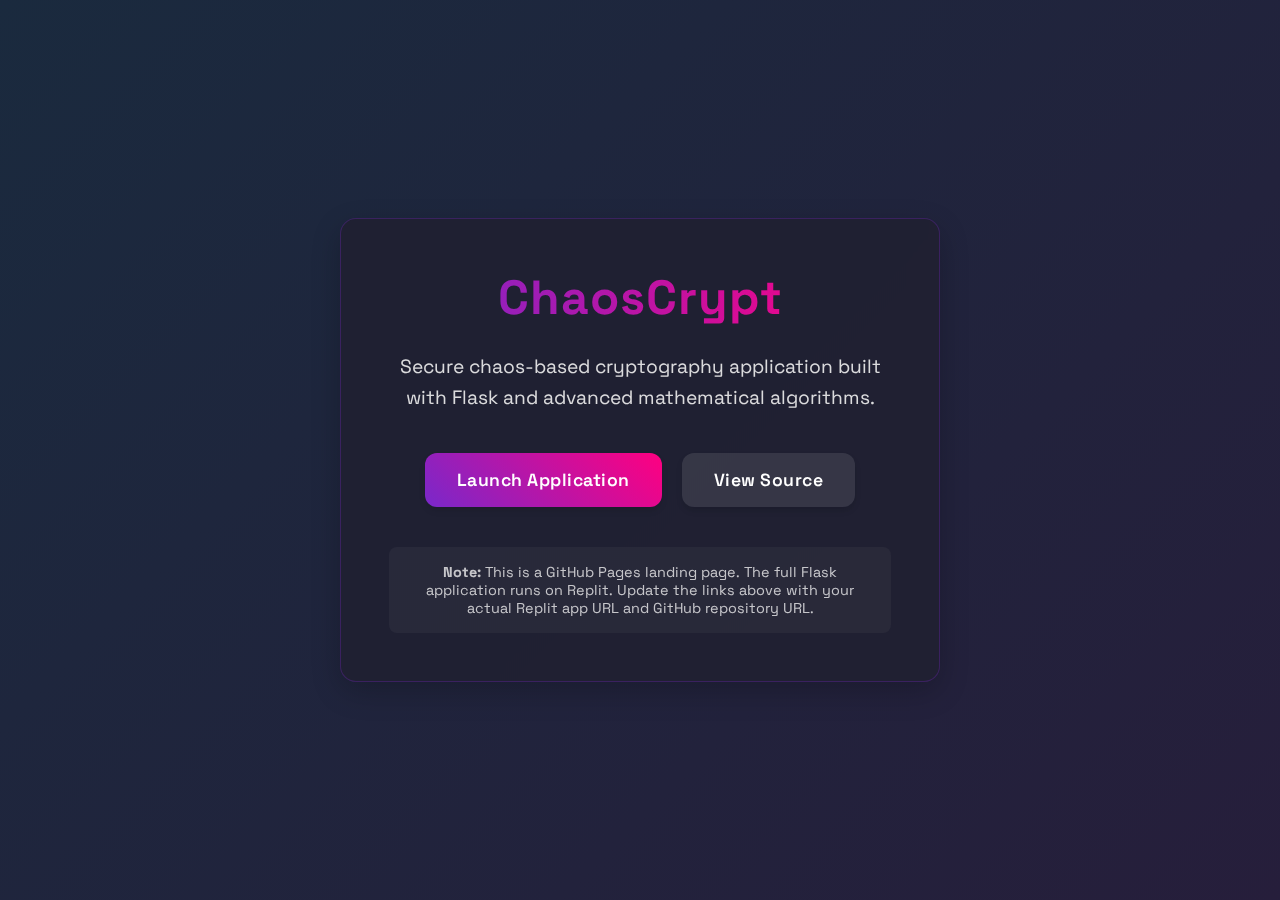
<file: index.html>
<!DOCTYPE html>
<html lang="en">
<head>
    <meta charset="UTF-8">
    <meta name="viewport" content="width=device-width, initial-scale=1.0">
    <title>ChaosCrypt - Chaos-Based Cryptography</title>
    <style>
        @import url('https://fonts.googleapis.com/css2?family=Space+Grotesk:wght@300;400;500;600;700&display=swap');

        :root {
            --primary: #7928ca;
            --secondary: #ff0080;
            --text: #f0f0f0;
        }

        * {
            margin: 0;
            padding: 0;
            box-sizing: border-box;
        }

        body {
            font-family: 'Space Grotesk', sans-serif;
            background: linear-gradient(-45deg, #0f0f1a, #1a1a2e, #2a1a3a, #1a2a3e);
            background-size: 400% 400%;
            animation: gradient 15s ease infinite;
            color: var(--text);
            min-height: 100vh;
            display: flex;
            flex-direction: column;
            justify-content: center;
            align-items: center;
            text-align: center;
            padding: 20px;
        }

        @keyframes gradient {
            0% { background-position: 0% 50%; }
            50% { background-position: 100% 50%; }
            100% { background-position: 0% 50%; }
        }

        .container {
            background: rgba(32, 32, 48, 0.85);
            backdrop-filter: blur(12px);
            padding: 3rem;
            border-radius: 16px;
            box-shadow: 0 10px 30px rgba(0, 0, 0, 0.2);
            max-width: 600px;
            border: 1px solid rgba(121, 40, 202, 0.3);
        }

        h1 {
            background: linear-gradient(90deg, var(--primary), var(--secondary));
            -webkit-background-clip: text;
            background-clip: text;
            -webkit-text-fill-color: transparent;
            font-size: 3rem;
            margin-bottom: 1.5rem;
            letter-spacing: 1px;
        }

        p {
            font-size: 1.2rem;
            margin-bottom: 2rem;
            opacity: 0.9;
            line-height: 1.6;
        }

        .button {
            display: inline-block;
            background: linear-gradient(45deg, var(--primary), var(--secondary));
            color: white;
            padding: 1rem 2rem;
            border: none;
            border-radius: 12px;
            text-decoration: none;
            font-size: 1.1rem;
            font-weight: 600;
            transition: all 0.3s ease;
            box-shadow: 0 4px 6px rgba(0, 0, 0, 0.1);
            letter-spacing: 0.5px;
            margin: 0.5rem;
        }

        .button:hover {
            transform: translateY(-3px);
            box-shadow: 0 7px 15px rgba(121, 40, 202, 0.3);
        }

        .note {
            margin-top: 2rem;
            padding: 1rem;
            background: rgba(255, 255, 255, 0.05);
            border-radius: 8px;
            font-size: 0.9rem;
            opacity: 0.8;
        }

        @media (max-width: 600px) {
            h1 {
                font-size: 2rem;
            }
            
            .container {
                padding: 2rem;
            }
        }
    </style>
</head>
<body>
    <div class="container">
        <h1>ChaosCrypt</h1>
        <p>Secure chaos-based cryptography application built with Flask and advanced mathematical algorithms.</p>
        
        <a href="https://chaoscrypt.replit.app" class="button">Launch Application</a>
        <a href="https://github.com/yourusername/chaoscrypt" class="button" style="background: rgba(255, 255, 255, 0.1);">View Source</a>
        
        <div class="note">
            <strong>Note:</strong> This is a GitHub Pages landing page. The full Flask application runs on Replit. 
            Update the links above with your actual Replit app URL and GitHub repository URL.
        </div>
    </div>
</body>
</html>
</file>
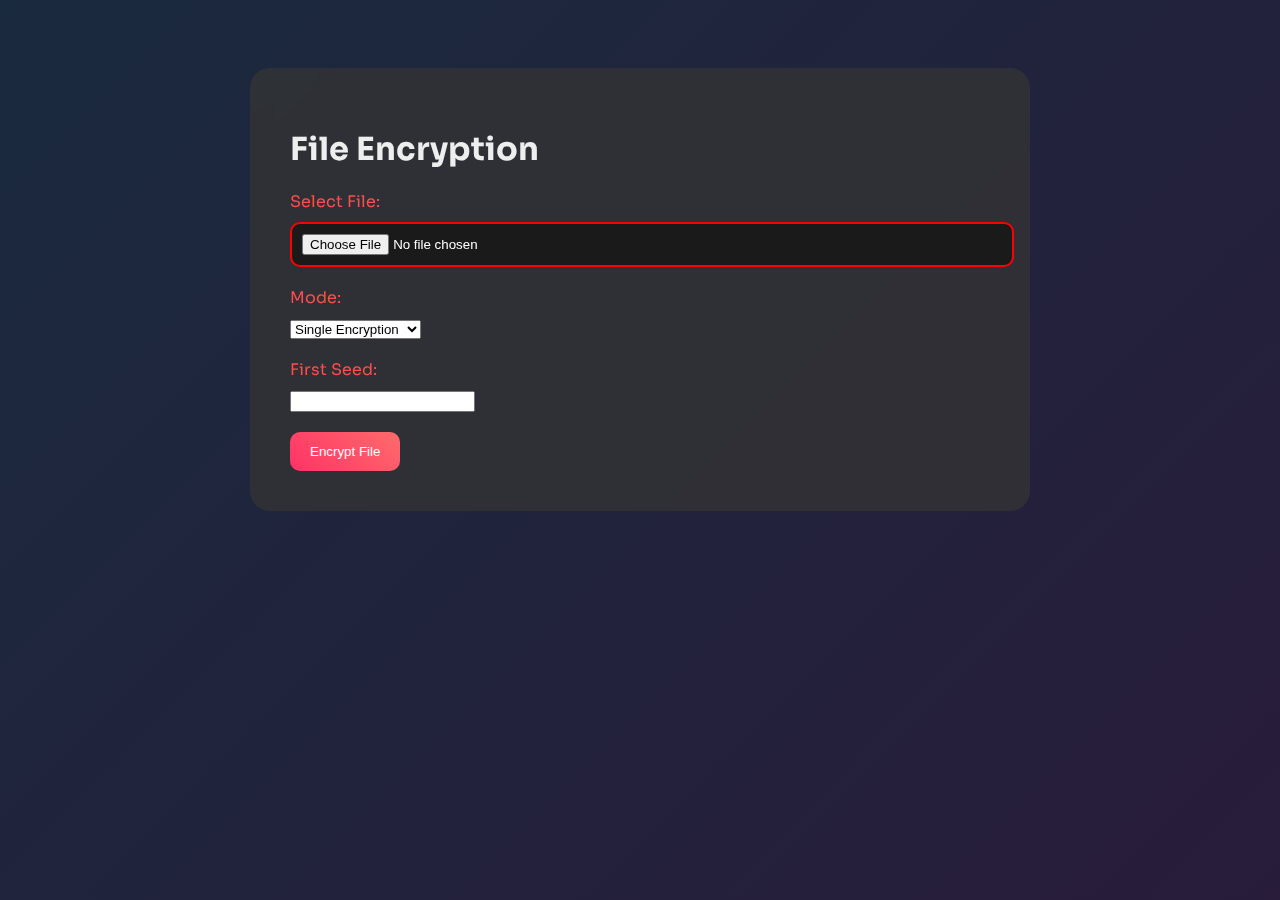
<file: templates/file_encrypt.html>
<!DOCTYPE html>
<html>
<head>
    <title>File Encryption - Chaos-Based Cryptography</title>
    <style>
        @import url('https://fonts.googleapis.com/css2?family=Sora:wght@300;400;500;600;700&display=swap');
        body {
            font-family: 'Sora', sans-serif;
            background: linear-gradient(-45deg, #0f0f1a, #1a1a2e, #2a1a3a, #1a2a3e);
            background-size: 400% 400%;
            animation: gradient 15s ease infinite;
            color: #eee;
            padding: 20px;
        }
        .container {
            background: rgba(51, 51, 51, 0.8);
            backdrop-filter: blur(10px);
            padding: 40px;
            border-radius: 20px;
            max-width: 700px;
            margin: 40px auto;
        }
        .form-group { margin-bottom: 20px; }
        label { 
            display: block;
            margin-bottom: 10px;
            color: #ff4d4d;
        }
        input[type="file"] {
            background: #1a1a1a;
            padding: 10px;
            border-radius: 10px;
            border: 2px solid #ff0000;
            color: white;
            width: 100%;
        }
        .button {
            background: linear-gradient(45deg, #ff3366, #ff6b6b);
            color: white;
            padding: 12px 20px;
            border: none;
            border-radius: 10px;
            cursor: pointer;
        }
    </style>
</head>
<body>
    <div class="container">
        <h1>File Encryption</h1>
        <form method="POST" enctype="multipart/form-data">
            <div class="form-group">
                <label>Select File:</label>
                <input type="file" name="file" required>
            </div>
            <div class="form-group">
                <label>Mode:</label>
                <select name="mode">
                    <option value="single">Single Encryption</option>
                    <option value="double">Double Encryption</option>
                </select>
            </div>
            <div class="form-group">
                <label>First Seed:</label>
                <input type="number" name="seed1" step="any" required>
            </div>
            <div class="form-group" id="seed2Group" style="display: none;">
                <label>Second Seed:</label>
                <input type="number" name="seed2" step="any">
            </div>
            <button type="submit" class="button">Encrypt File</button>
        </form>
    </div>
    <script>
        document.querySelector('select[name="mode"]').addEventListener('change', function() {
            document.getElementById('seed2Group').style.display = 
                this.value === 'double' ? 'block' : 'none';
        });
    </script>
</body>
</html>
</file>
